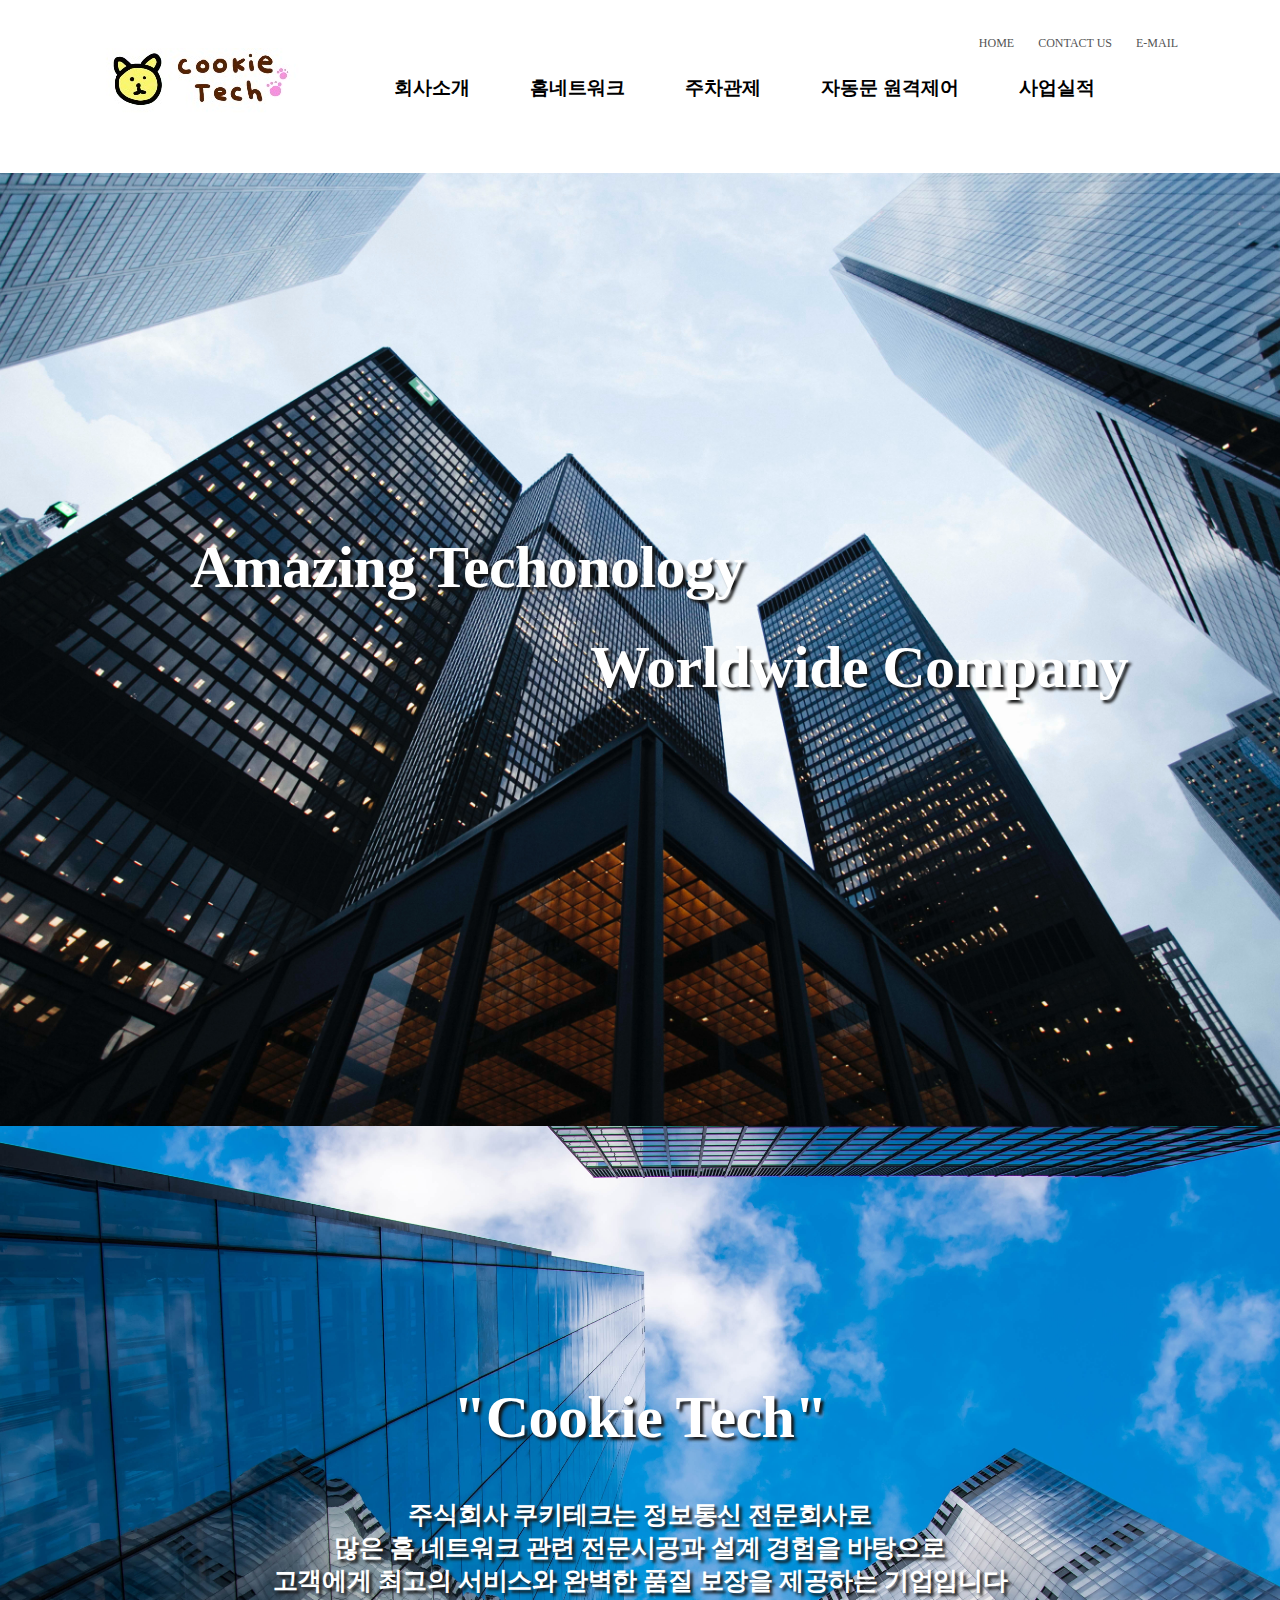
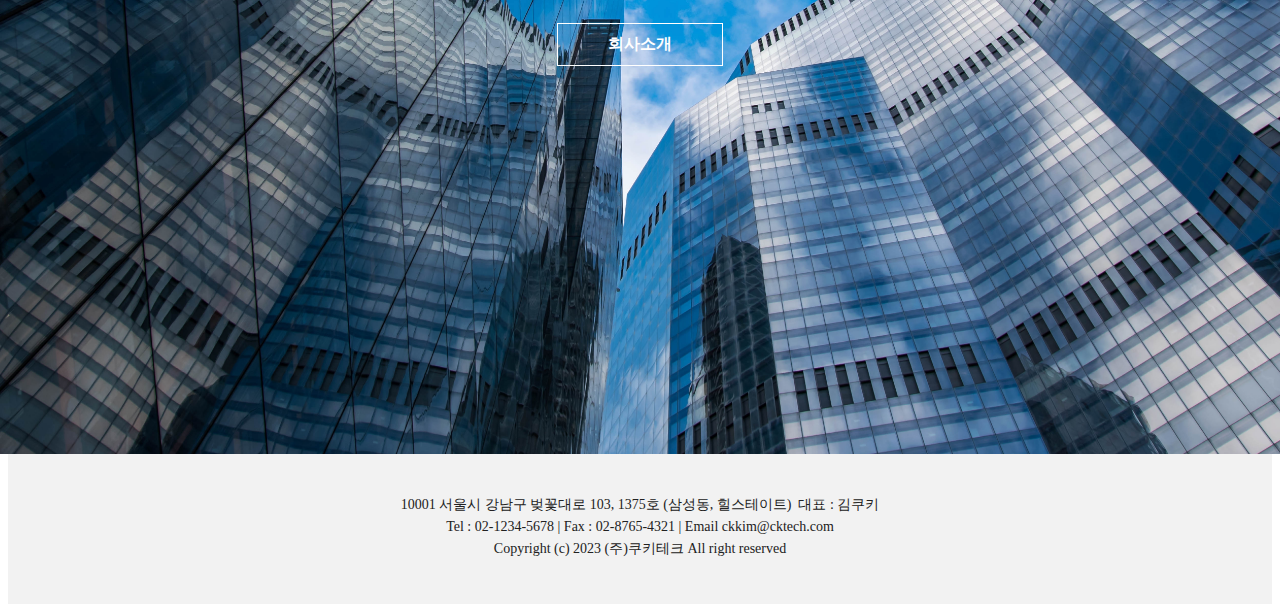
<file: index.html>
<!DOCTYPE html>
<style>

</style>
<html lang="en">

<head>
    <meta charset="UTF-8">
    <meta http-equiv="X-UA-Compatible" content="IE=edge">
    <meta name="viewport" content="width=device-width, initial-scale=1.0">
    <title>Test Page</title>
    <link rel="stylesheet" href="css/style.css">
    <script src="https://code.jquery.com/jquery-3.3.1.js" integrity="sha256-2Kok7MbOyxpgUVvAk/HJ2jigOSYS2auK4Pfzbm7uH60=" crossorigin="anonymous"></script>
</head>

<body>
    <header>
        <div class="header-container">
            <div class="logo-container">
                <a href="/"> <img src="image/logo.jpg" alt="coockie tech logo"> </a>
            </div>
            <div class="menu-container">
                <div class="topmenu">
                    <div class="menu-list">
                        <div class="menu-item"><a href="#">HOME</a></div>
                        <div class="menu-item"><a href="#">CONTACT US</a></div>
                        <div class="menu-item"><a href="#">E-MAIL</a></div>
                    </div>
                </div>
                <div class="mainmenu">
                    <div class="menu-list">
                        <div class="menu-item"><a href="">회사소개</a></div>
                        <div class="menu-item"><a href="">홈네트워크</a></div>
                        <div class="menu-item"><a href="">주차관제</a></div>
                        <div class="menu-item"><a href="">자동문 원격제어</a></div>
                        <div class="menu-item"><a href="">사업실적</a></div>
                    </div>
                </div>
            </div>
        </div>
    </header>
    <div class="mainpage">
        <img class="mainimage" src="image/main_01.jpg" alt="mainimage">
        <img class="mainimage" src="image/main_02.jpg" alt="mainimage"> 
        <p class="cover text1">Amazing Techonology</p>
        <p class="cover text2"> Worldwide Company</p>
        <p class="cover text3">"Cookie Tech"</p>
        <p class="cover text4">주식회사 쿠키테크는 정보통신 전문회사로<br>많은 홈 네트워크 관련 전문시공과 설계 경험을 바탕으로<br>
고객에게 최고의 서비스와 완벽한 품질 보장을 제공하는 기업입니다</p>
        <span class="button btn1">회사소개</span>
    </div>    
</body>
<footer>
    <address>
        10001 서울시 강남구 벚꽃대로 103, 1375호 (삼성동, 힐스테이트)  &nbsp;대표 : 김쿠키
    </address>
    <contact>        
Tel : 02-1234-5678   |   Fax : 02-8765-4321   |   Email ckkim@cktech.com
    </contact>
    <company>
    Copyright (c) 2023 (주)쿠키테크 All right reserved
    </company>
</footer>
</html>
</file>
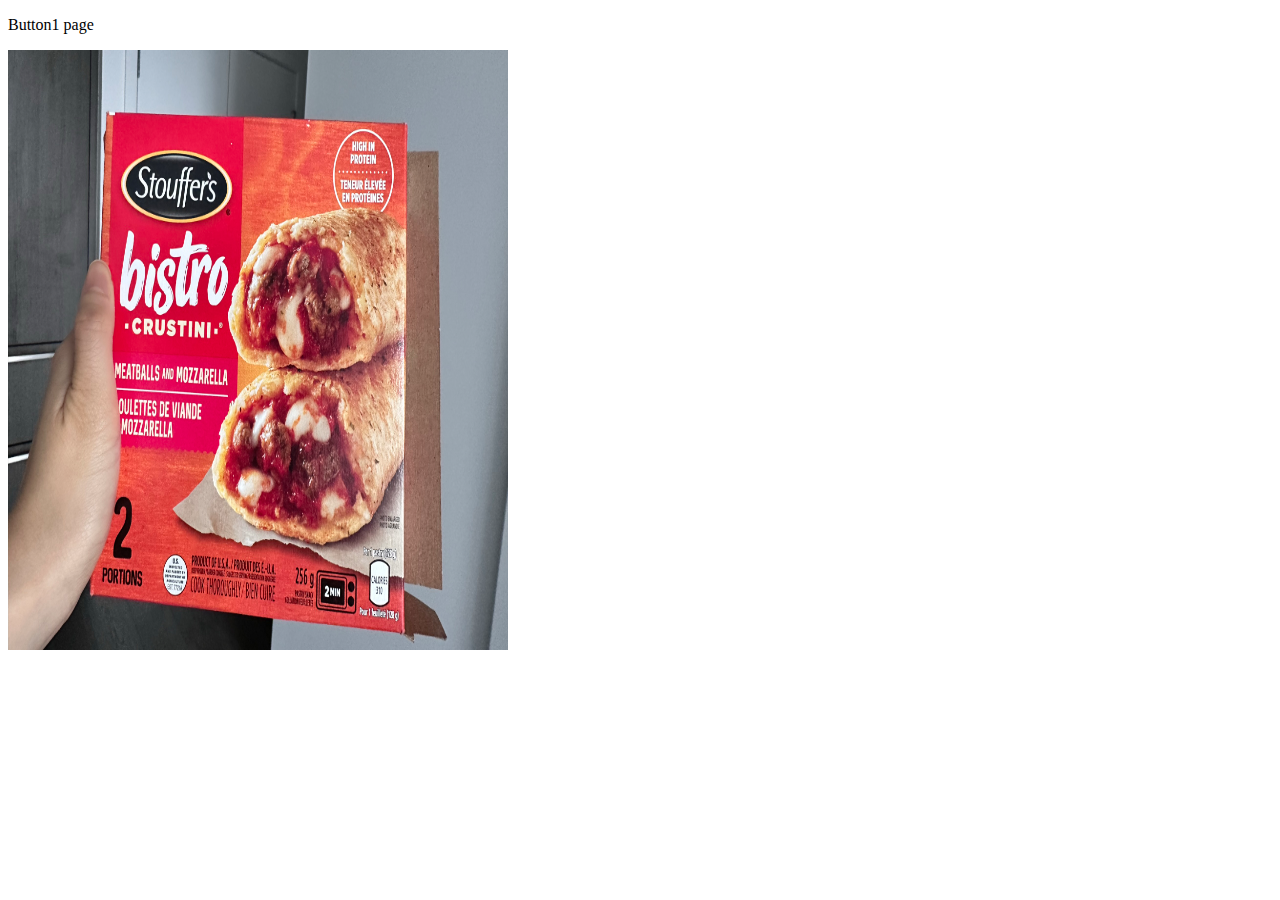
<file: test1.html>
<!DOCTYPE html>
<html lang="en">
    <script
    src="https://code.jquery.com/jquery-3.3.1.js"
    integrity="sha256-2Kok7MbOyxpgUVvAk/HJ2jigOSYS2auK4Pfzbm7uH60="
    crossorigin="anonymous"></script>
<body>   
    <div id="header"></div>
    <div class="center">
        <div class="">
            <p>Button1 page</p>    
            <img id="img" src="image/1.JPEG" alt="1" width="500" height="600">
        </div>
    </div>
</body>
<script>
$(document).ready( function() {
    $("#header").load("header.html");
});
</script>
</html>
</file>
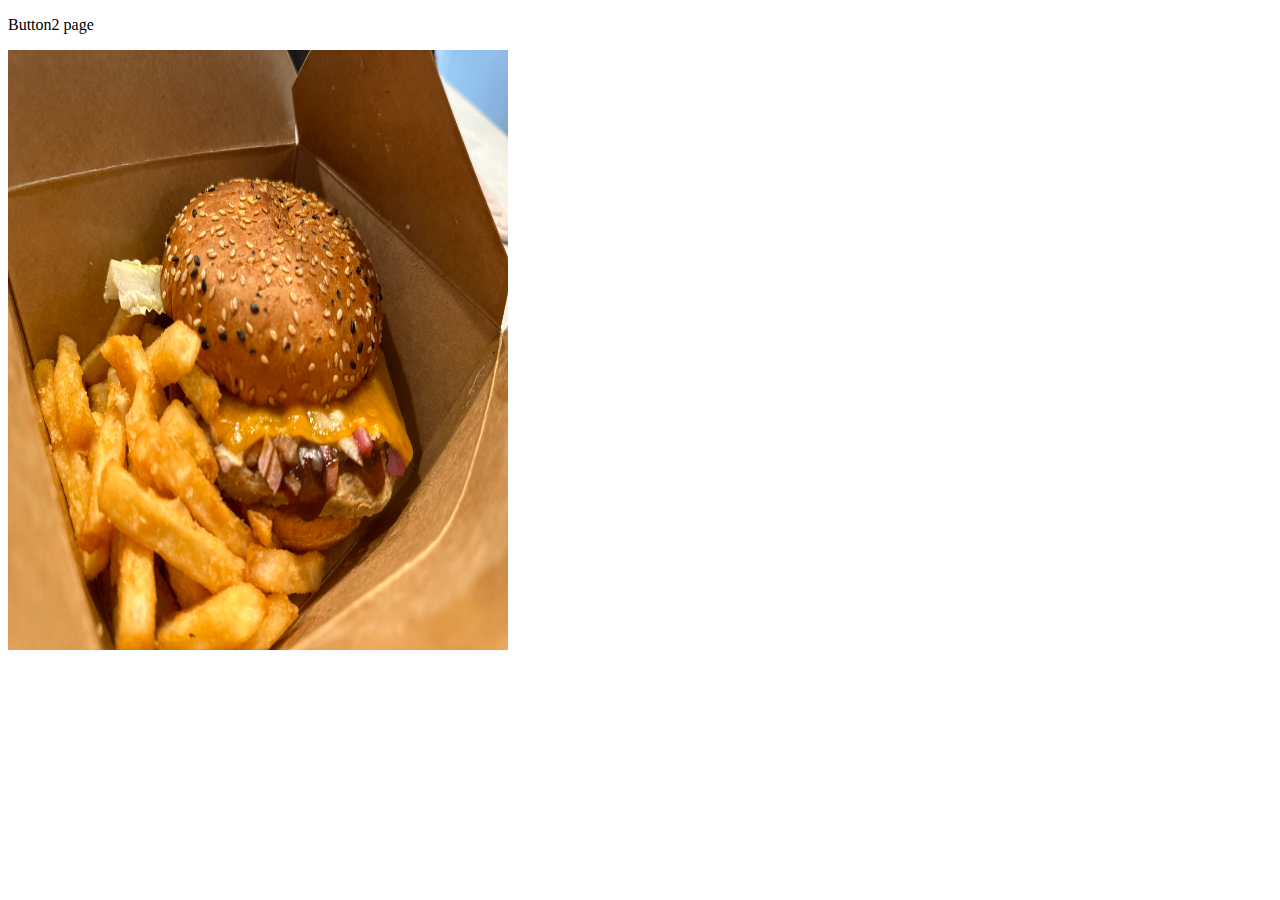
<file: test2.html>
<!DOCTYPE html>
<html lang="en">
    <script
    src="https://code.jquery.com/jquery-3.3.1.js"
    integrity="sha256-2Kok7MbOyxpgUVvAk/HJ2jigOSYS2auK4Pfzbm7uH60="
    crossorigin="anonymous"></script>
<body>   
    <div id="header"></div>
    <p>Button2 page</p>
    <img id="img" src="image/2.JPEG" alt="1" width="500" height="600">
</body>
<script>
$(document).ready( function() {
    $("#header").load("header.html");
});
</script>
</html>
</file>
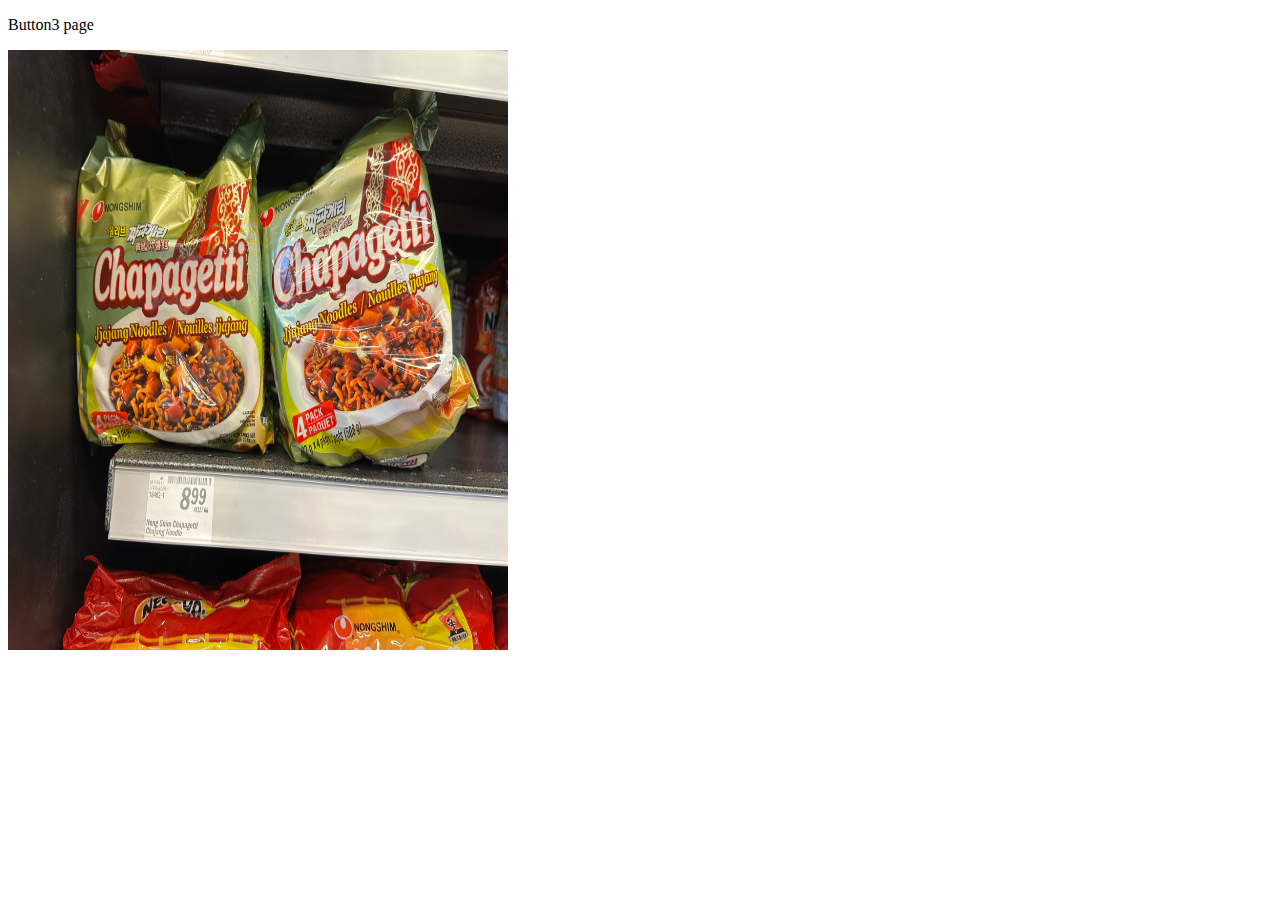
<file: test3.html>
<!DOCTYPE html>
<html lang="en">
    <script
    src="https://code.jquery.com/jquery-3.3.1.js"
    integrity="sha256-2Kok7MbOyxpgUVvAk/HJ2jigOSYS2auK4Pfzbm7uH60="
    crossorigin="anonymous"></script>
<body>   
    <div id="header"></div>
    <p>Button3 page</p>
    <img id="img" src="image/3.JPEG" alt="1" width="500" height="600">
</body>
<script>
$(document).ready( function() {
    $("#header").load("header.html");
});
</script>
</html>
</file>
<file: css/style.css>
header {
    width: 100%;
    height: 115px;
}

.header-container {
/*    width: 1000px;*/
    width: 100%;
    max-width: 1100px;
    height: 115px;
    display: flex;
    flex-direction: row;
    margin: 0 auto;
    padding: 20px;
}
.logo-container {
    display: flex;
    width: 210px;
    padding-top: 20px;
}
.logo-container img {
    outline: none;
    border: none;
}
.menu-container {
    display: flex;
    width: 100%;
    flex-direction: column;
}
.menu-container .topmenu {
    height: 30px;
    display: flex;
    align-items: center;
    flex-direction: row-reverse;
}
.menu-container .menu-list {
    display: flex;
    flex-direction: row;
}

.menu-container .menu-list .menu-item {
    font-size: 12px;
    font-weight: normal;
    padding: 12px;
    text-decoration: none;
    color: #535455;
}
.menu-container .menu-list .menu-item a {
    text-decoration: none;
    color: #535455;
}

.menu-container  .menu-list .menu-item a:hover {
    color: #00008B;
    text-decoration: underline;
}
.mainmenu {
    display: flex;
    align-items: center;
    flex-direction: row;
    margin-left: 50px;
    margin-right: 50px;
    padding: 5px;    
    height: 50px;
}
.mainmenu .menu-list{
    margin: 0 auto;
}
.mainmenu .menu-list .menu-item{
    padding: 0 30px;
}
.mainmenu .menu-list .menu-item a{
    color:black;
    font-weight: bold;
    font-size: 19px;
}
.mainpage{
    width: 100%;
    max-width: 1100px;
    display: flex;
    flex-direction: column;
    margin: 0 auto;
/*    background: yellow;*/
    position: relative;
}
.mainpage{
    align-items: center;
    margin: 0 auto;
    margin-top: 50px;
}
.mainpage img{
    width : 130%;
}
.mainpage .cover{
    font-weight: 900;
    font-size: 60px;
    font-size: 60px;
    font-weight: 900;
    letter-spacing: -0.01em;
    color: #fff;
    text-shadow: 3px 3px 3px #151515;    
}
.mainpage .cover.text1{
    position: absolute;
    top: 300px;
    left: 100px;
}
.mainpage .cover.text2{
    position: absolute;
    top: 400px;
    left: 500px;
}
.mainpage .cover.text3{
    position: absolute;
    top: 1150px;
}
.mainpage .cover.text4{
    position: absolute;
    top: 1300px;
    font-size: 25px;
    text-align: center;
}
.mainpage .button{
    display: inline-block;
    padding: 10px 50px;
    text-align: center;
    font-weight: 600;
    text-decoration: none;
    border: 1px solid #fff;
    color: #fff;
}

.mainpage .button.btn1{
    transition: 0.5s ease-out;
    position: absolute;
    top:1450px;
    cursor: pointer;
}
.mainpage .button.btn1:hover{
    transition: 0.5s ease-out;
    background: white;
    color:black;
}
footer{
    padding-top: 40px;
    padding-bottom: 10px;
    text-align: center;
    width: 100%;
    margin: 0 auto;
    background-color: #f2f2f2;
    height: 100px;
    font-size: 14px;
    line-height: 22px;
    font-weight: 400;
    color: #212121;
    text-align: center;
}
footer address, footer contact, footer company {
    display: block;
    font-style: normal;
}
</file>
